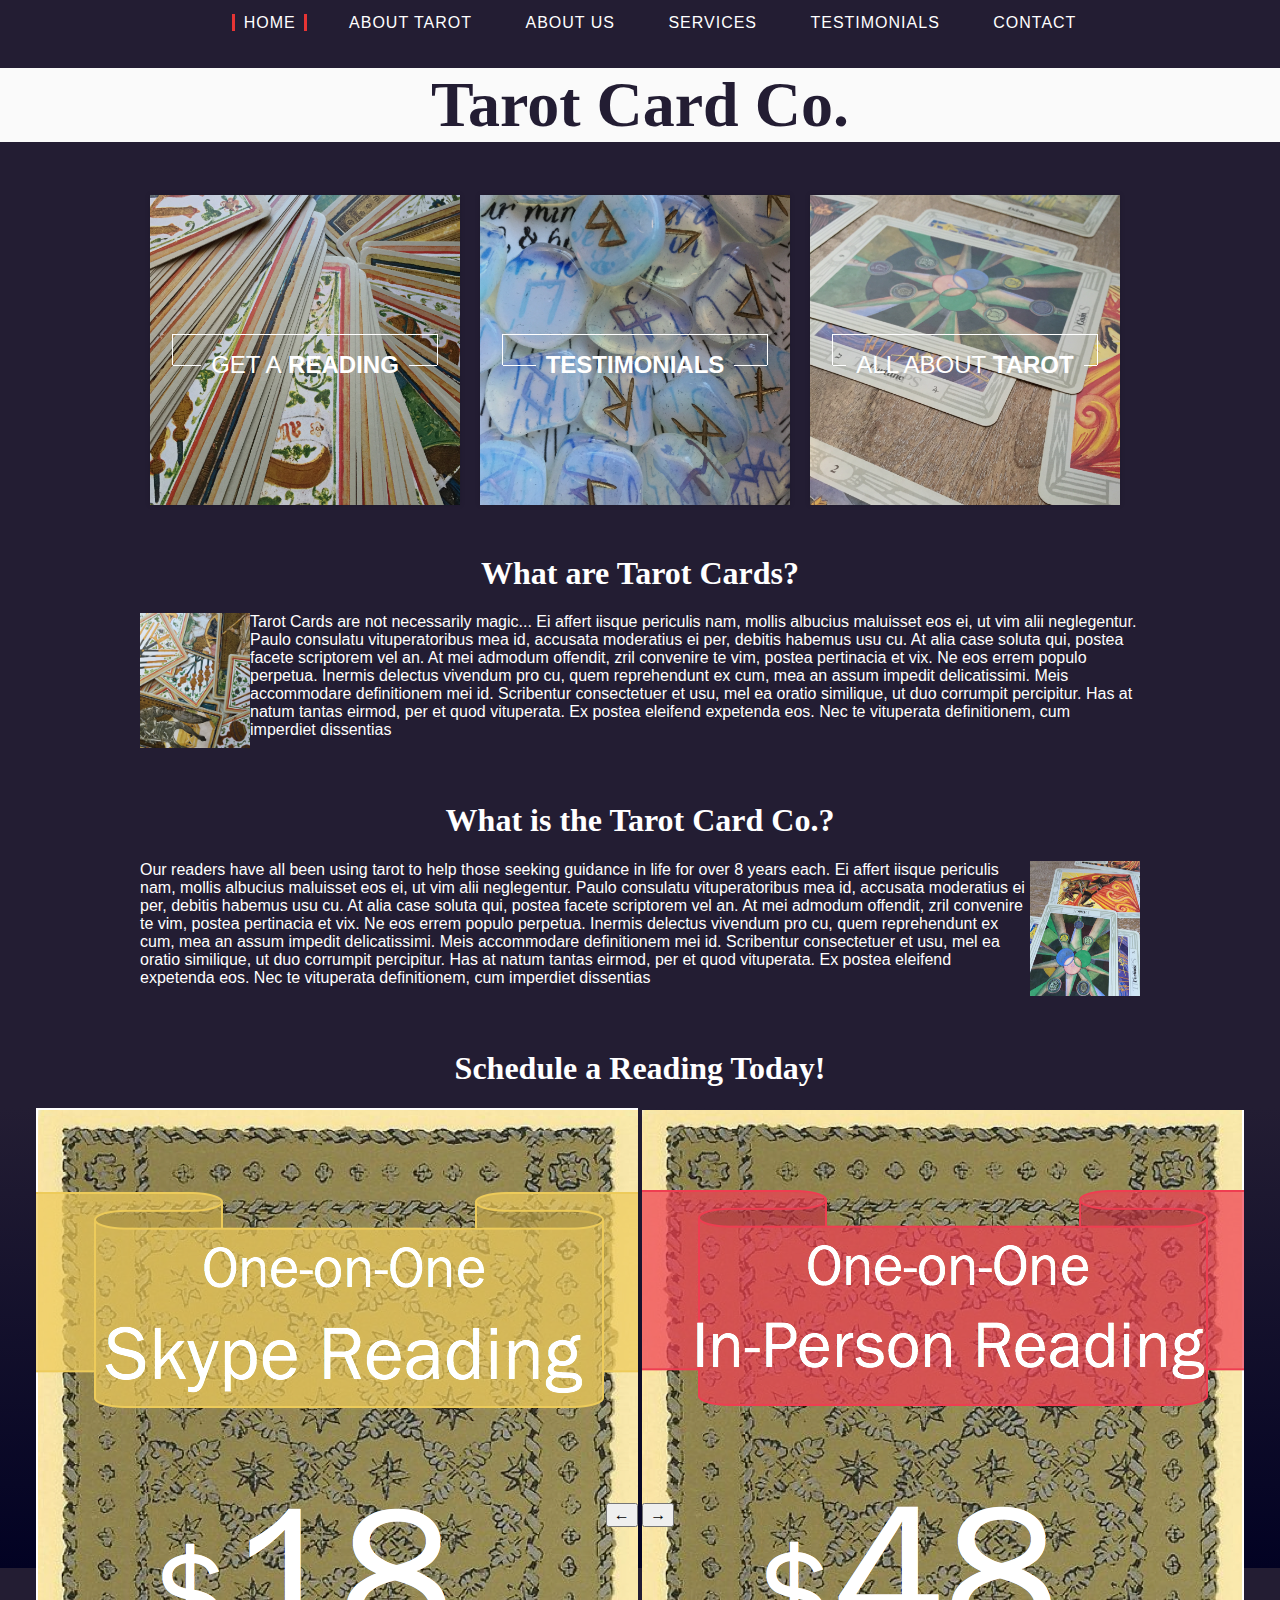
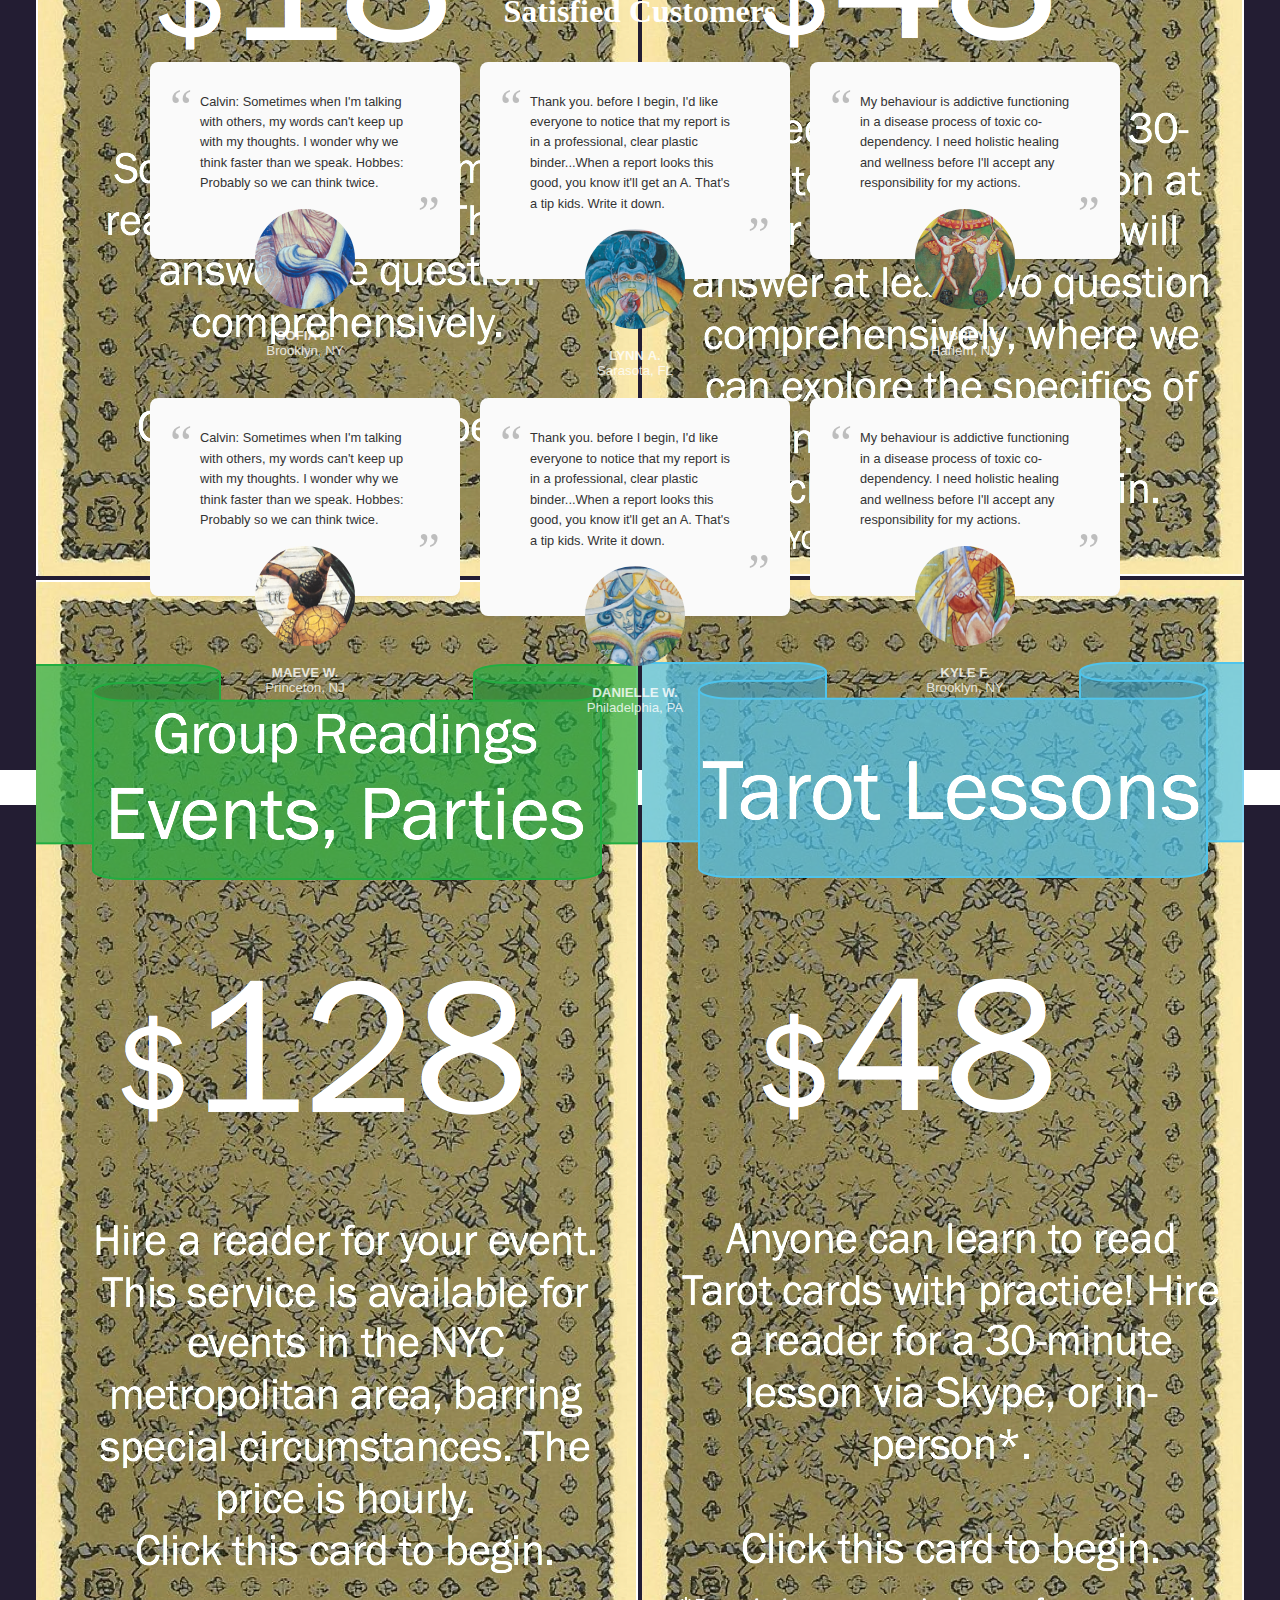
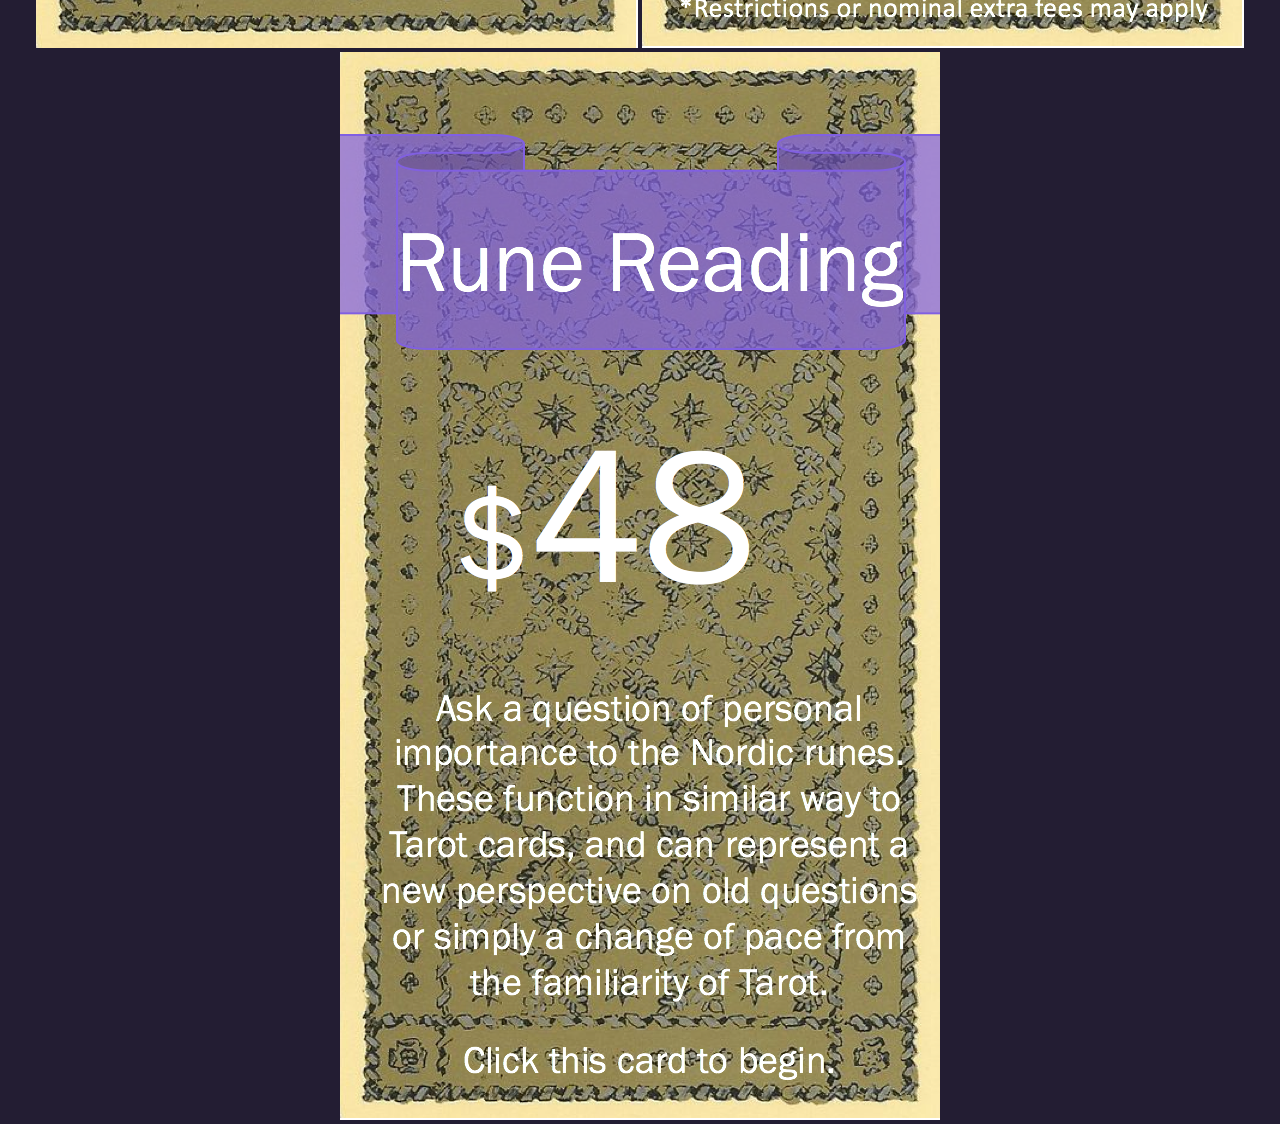
<file: index.html>
<!DOCTYPE html>
<html>
<head>
  <title>Tarot Card Co.</title>
  <link rel="stylesheet" type="text/css" href="css/styles.css">
  <link rel="stylesheet" type="text/css" href="css/normalize.css">
  <meta charset="UTF-8">
</head>
  <body>
<!--   FOR THE NAV BAR -->
    <div id="menu">
      <ul class="snip1198">
        <li class="current"><a href="#title1">Home</a></li>
        <li><a href="#aboutTarot">About Tarot</a></li>
        <li><a href="#aboutUs">About Us</a></li>
        <li><a href="#services">Services</a></li>
        <li><a href="#testimonialsheader">Testimonials</a></li>
        <li><a href="mailto:tarotcardco@gmail.com">Contact</a></li>
      </ul>
    </div>

    <div id="spacemaker"></div>

    <h1 id="title1">Tarot Card Co.</h1>

<!-- FOR THE HOME PAGE INTERACTABLES -->
   <div id="homepage">
    <figure id="schedulebox" class="snip1200" >
      <img src="img/homepage1.jpg" alt="Deck Cross-section" />
      <figcaption>
        <p>Schedule a reading for any question in your life.</p>
        <div class="heading">
          <h2>Get a<span> Reading</span></h2>
        </div>
      </figcaption>
      <a href="#"></a>
    </figure>
    <figure class="snip1200">
      <img src="img/homepage2.jpg" alt="Resting Runes" />
      <figcaption>
        <p>Read testimonials of satisfied customers</p>
        <div class="heading">
          <h2><span>Testimonials</span></h2>
        </div>
      </figcaption>
      <a href="#"></a>
    </figure>
    <figure class="snip1200">
      <img src="img/homepage3.jpg" alt="Tarot Spread" />
      <figcaption>
        <p>Learn about Tarot cards and how they can positively affect your life.</p>
        <div class="heading">
          <h2>All About<span> Tarot</span></h2>
        </div>
      </figcaption>
      <a href="#"></a>
    </figure>
   </div>     

   <h1 id="aboutTarot" class="headers">What are Tarot Cards?</h1>

    <div id="aboutTarot" class="about">
      <img class="aboutPic" src="img/tarotpile.jpg" alt="A selection of tarot cards on display" width="110px" height="135px" align="left"/>
      <p> Tarot Cards are not necessarily magic... Ei affert iisque periculis nam, mollis albucius maluisset eos ei, ut vim alii neglegentur. Paulo consulatu vituperatoribus mea id, accusata moderatius ei per, debitis habemus usu cu. At alia case soluta qui, postea facete scriptorem vel an. At mei admodum offendit, zril convenire te vim, postea pertinacia et vix. Ne eos errem populo perpetua.

      Inermis delectus vivendum pro cu, quem reprehendunt ex cum, mea an assum impedit delicatissimi. Meis accommodare definitionem mei id. Scribentur consectetuer et usu, mel ea oratio similique, ut duo corrumpit percipitur. Has at natum tantas eirmod, per et quod vituperata.

      Ex postea eleifend expetenda eos. Nec te vituperata definitionem, cum imperdiet dissentias
      </p>
    </div>

    <h1 id="#aboutUs" class="headers">What is the Tarot Card Co.?</h1>

    <div id="aboutUs" class="about">
      <p><img class="aboutPic" src="img/tarotSpread.jpg" alt="A selection of tarot cards on display" width="110px" height="135px" align="right"/> Our readers have all been using tarot to help those seeking guidance in life for over 8 years each. Ei affert iisque periculis nam, mollis albucius maluisset eos ei, ut vim alii neglegentur. Paulo consulatu vituperatoribus mea id, accusata moderatius ei per, debitis habemus usu cu. At alia case soluta qui, postea facete scriptorem vel an. At mei admodum offendit, zril convenire te vim, postea pertinacia et vix. Ne eos errem populo perpetua.

      Inermis delectus vivendum pro cu, quem reprehendunt ex cum, mea an assum impedit delicatissimi. Meis accommodare definitionem mei id. Scribentur consectetuer et usu, mel ea oratio similique, ut duo corrumpit percipitur. Has at natum tantas eirmod, per et quod vituperata.

      Ex postea eleifend expetenda eos. Nec te vituperata definitionem, cum imperdiet dissentias
      </p>
    </div>

    <h1 id="services" class="headers">Schedule a Reading Today!</h1>

  <div class="wrap">
    <div id="showcase" class="noselect">
      <img src="img/SkypeReading.png" alt="Skype Reading">
      <img src="img/InPersonReading.png" alt="In-Person Reading">
      <img src="img/GroupReading.png" alt="Group Reading">
      <img src="img/TarotLessons.png" alt="Tarot Lessons">
      <img src="img/RunicReading.png" alt="Reading by Runes">
    </div>
    <div>
      <div id="leftRight">
        <button class="left">
          ←
        </button>
        <button class="right">
          →
        </button>
      </div>
    </div>
    </div>


<!-- for the testimonials section -->
    <h1 id="testimonialsheader" class="headers">Satisfied Customers</h1>
    <div id="testimonials">    
      <figure class="snip1192">
        <blockquote>Calvin: Sometimes when I'm talking with others, my words can't keep up with my thoughts. I wonder why we think faster than we speak. Hobbes: Probably so we can think twice. </blockquote>
        <div class="author">
          <img src="img/test1.jpg"/>
          <h5>Sofia D. <span> Brooklyn, NY</span></h5>
        </div>
      </figure>
      <figure class="snip1192 hover">
        <blockquote>Thank you. before I begin, I'd like everyone to notice that my report is in a professional, clear plastic binder...When a report looks this good, you know it'll get an A. That's a tip kids. Write it down.</blockquote>
        <div class="author">
          <img src="img/test2.jpg"/>
          <h5>Lynn A.<span> Sarasota, FL</span></h5>
        </div>
      </figure>
      <figure class="snip1192">
        <blockquote>My behaviour is addictive functioning in a disease process of toxic co-dependency. I need holistic healing and wellness before I'll accept any responsibility for my actions.</blockquote>
        <div class="author">
          <img src="img/test3.jpg"/>
          <h5>Aubrey V.<span> Harlem, NY</span></h5>
        </div>
      </figure>
      <figure id="secondRow" class="snip1192">
        <blockquote>Calvin: Sometimes when I'm talking with others, my words can't keep up with my thoughts. I wonder why we think faster than we speak. Hobbes: Probably so we can think twice. </blockquote>
        <div class="author">
          <img src="img/test4.jpg"/>
          <h5>Maeve W.<span> Princeton, NJ</span></h5>
        </div>
      </figure>
      <figure class="snip1192 hover">
        <blockquote>Thank you. before I begin, I'd like everyone to notice that my report is in a professional, clear plastic binder...When a report looks this good, you know it'll get an A. That's a tip kids. Write it down.</blockquote>
        <div class="author">
          <img src="img/test8.jpg"/>
          <h5>Danielle W.<span> Philadelphia, PA</span></h5>
        </div>
      </figure>
      <figure class="snip1192">
        <blockquote>My behaviour is addictive functioning in a disease process of toxic co-dependency. I need holistic healing and wellness before I'll accept any responsibility for my actions.</blockquote>
        <div class="author">
          <img src="img/test6.jpg"/>
          <h5>Kyle F.<span> Brooklyn, NY</span></h5>
        </div>
      </figure>
     </div>

  <div id="footer">
    <footer>

    </footer>
  </div>
  
    <script src="js/jquery-2.1.4.js"></script>
    <script src="js/index.js"></script>

  </body>
</html>
</file>
<file: css/styles.css>
@font-face {
  font-family: "NexaRust";
  src: "fonts/NexaRustSans-Black-Free.otf";
}

@import url(https://fonts.googleapis.com/css?family=Raleway:400,500,800);

h1 {
  color: #231D33;
  text-align: center;
  font-family: 'NexaRust', 'Raleway', Georgia;
  font-size: 3.5em;
  margin: 0.79em 0;
}

br {
  color: white;
  background-color: white;
}

li a {
  color: black;
}

body {
  background-color: #231D33;
}

#footer {
  height: 35px;
  width: 100%;
  background-color: white;
  margin-top: 45px;
  float: left;
}

#title1 {
  font-weight: bold;
  font-size: 4em;
  background-color: #fafafa;
}

.headers {
  color: white;
  margin-top: 50px;
}

#spacemaker {
  height: 25px;
  width: 100%;
}

.about {
  color: white;
  width: 1000px;
  margin-left: auto;
  margin-right: auto;
  height: 139px;
}

.aboutpic {
  border: 2px;
  margin: 2px;
}

/*FOR SITE-WIDE NAVE BAR*/
@import url(https://fonts.googleapis.com/css?family=Raleway:400,500);
.snip1198 {
  font-family: 'Raleway', Arial, sans-serif;
  text-align: center;
  text-transform: uppercase;
  font-weight: 500;
  letter-spacing: 1px;
}
.snip1198 * {
  -webkit-box-sizing: border-box;
  box-sizing: border-box;
  -webkit-transition: all 0.35s ease;
  transition: all 0.35s ease;
}
.snip1198 li {
  display: inline-block;
  list-style: outside none none;
  margin: 0.4em 0.8em;
  padding: 0;
}
.snip1198 a {
  padding: 0 0.7em;
  color: white;
  position: relative;
  text-decoration: none;
}
.snip1198 a:before {
  position: absolute;
  content: '';
  -webkit-transition: all 0.35s ease;
  transition: all 0.35s ease;
  opacity: 0;
  left: 15%;
  right: 15%;
  top: 0;
  bottom: 0;
  border-left: 3px solid #E63434;
  border-right: 3px solid #E63434;
}
.snip1198 a:hover,
.snip1198 .current a {
  color: white;
}
.snip1198 a:hover:before,
.snip1198 .current a:before {
  opacity: 1;
  left: 0;
  right: 0;
}

/*FOR INDEX.HTML*/
#homepage {
  width: 1000px;
  height: 320px;
  margin-left: auto;
  margin-right: auto;
}

#menu {
  height: 50px;
  width: 100%;
  position: fixed;
  z-index: 999;
  background-color: #231D33;
  border-color: #231D33;
  overflow: scroll;
  margin-top: -8px;
  margin-bottom: 0px;
}


figure.snip1200 {
  font-family: 'Raleway', Arial, sans-serif;
  position: relative;
  float: left;
  overflow: hidden;
  margin: 10px 1%;
  min-width: 220px;
  max-width: 310px;
  max-height: 310px;
  width: 100%;
  background: #000000;
  color: #ffffff;
  text-align: center;
  box-shadow: 0 0 5px rgba(0, 0, 0, 0.15);
  font-size: 16px;
}

figure.snip1200 * {
  -webkit-box-sizing: border-box;
  box-sizing: border-box;
  -webkit-transition: all 0.45s ease-in-out;
  transition: all 0.45s ease-in-out;
}
figure.snip1200 img {
  max-width: 100%;
  position: relative;
  opacity: 0.9;
}
figure.snip1200 figcaption {
  position: absolute;
  top: 45%;
  left: 7%;
  right: 7%;
  bottom: 45%;
  border: 1px solid white;
  border-width: 1px 1px 0;
}
figure.snip1200 .heading {
  overflow: hidden;
  -webkit-transform: translateY(50%);
  transform: translateY(50%);
  position: absolute;
  bottom: 0;
  width: 100%;
}
figure.snip1200 h2 {
  display: table;
  margin: 0 auto;
  padding: 0 10px;
  position: relative;
  text-align: center;
  width: auto;
  text-transform: uppercase;
  font-weight: 400;
}
figure.snip1200 h2 span {
  font-weight: 800;
}
figure.snip1200 h2:before,
figure.snip1200 h2:after {
  position: absolute;
  display: block;
  width: 1000%;
  height: 1px;
  content: '';
  background: white;
  top: 50%;
}
figure.snip1200 h2:before {
  left: -1000%;
}
figure.snip1200 h2:after {
  right: -1000%;
}
figure.snip1200 p {
  top: 50%;
  -webkit-transform: translateY(-50%);
  transform: translateY(-50%);
  position: absolute;
  width: 100%;
  padding: 0 20px;
  margin: 0;
  opacity: 0;
  line-height: 1.6em;
  font-size: 0.9em;
}
figure.snip1200 a {
  left: 0;
  right: 0;
  top: 0;
  bottom: 0;
  position: absolute;
  z-index: 1;
}
figure.snip1200:hover img,
figure.snip1200.hover img {
  opacity: 0.25;
  -webkit-transform: scale(1.1);
  transform: scale(1.1);
}
figure.snip1200:hover figcaption,
figure.snip1200.hover figcaption {
  top: 7%;
  bottom: 7%;
}
figure.snip1200:hover p,
figure.snip1200.hover p {
  opacity: 1;
  -webkit-transition-delay: 0.35s;
  transition-delay: 0.35s;
}

/*FOR TESTIMONIALS.HTML*/
@import url(https://maxcdn.bootstrapcdn.com/font-awesome/4.4.0/css/font-awesome.min.css);
@import url(https://fonts.googleapis.com/css?family=Raleway:400,800);

#testimonials {
  width: 1000px;
  margin-left: auto;
  margin-right: auto;
}

#secondRow {
  float: left;
  clear: left;
}

figure.snip1192 {
  font-family: 'Raleway', Arial, sans-serif;
  position: relative;
  float: left;
  overflow: hidden;
  margin: 10px 1%;
  min-width: 220px;
  max-width: 310px;
  width: 100%;
  color: #333;
  text-align: left;
  box-shadow: none !important;
}
figure.snip1192 * {
  -webkit-box-sizing: border-box;
  box-sizing: border-box;
}
figure.snip1192 img {
  max-width: 100%;
  height: 100px;
  width: 100px;
  border-radius: 50%;
  margin-bottom: 15px;
  display: inline-block;
  z-index: 1;
  position: relative;
}
figure.snip1192 blockquote {
  margin: 0;
  display: block;
  border-radius: 8px;
  position: relative;
  background-color: #fafafa;
  padding: 30px 50px 65px 50px;
  font-size: 0.8em;
  font-weight: 500;
  margin: 0 0 -50px;
  line-height: 1.6em;
  box-shadow: 0 0 5px rgba(0, 0, 0, 0.15);
}
figure.snip1192 blockquote:before,
figure.snip1192 blockquote:after {
  font-family: 'FontAwesome';
  content: "\201C";
  position: absolute;
  font-size: 50px;
  opacity: 0.3;
  font-style: normal;
}
figure.snip1192 blockquote:before {
  top: 35px;
  left: 20px;
}
figure.snip1192 blockquote:after {
  content: "\201D";
  right: 20px;
  bottom: 35px;
}
figure.snip1192 .author {
  margin: 0;
  text-transform: uppercase;
  text-align: center;
  color: #ffffff;
}
figure.snip1192 .author h5 {
  opacity: 0.8;
  margin: 0;
  font-weight: 800;
}
figure.snip1192 .author h5 span {
  font-weight: 400;
  text-transform: none;
  display: block;
}
/*For the carousel*/

/*#carousel .cloud9-item, #buttons button {
  cursor: pointer;
}
*/

    .cloud9-item {
      height: 300px;
      width: 180px;
    }

    #showcase {
      height: 460px;
      background: #16235e;
      background: -moz-linear-gradient(top, ##231D33 0%, #020223 100%); /* FF3.6+ */
      background: -webkit-gradient(linear, left top, left bottom, color-stop(0%,#16235e), color-stop(100%,#020223)); /* Chrome, Safari4+ */
      background: -webkit-linear-gradient(top, #231D33 0%, #020223 100%); /* Chrome10+, Safari5.1+ */
      background: -o-linear-gradient(top, #231D33 0%, #020223 100%); /* Opera 11.10+ */
      background: -ms-linear-gradient(top, #231D33 0%, #020223 100%); /* IE10+ */
      background: linear-gradient(to bottom, #231D33 0%, #020223 100%); /* W3C */
      /*-webkit-box-shadow: 0px 0px 13px 5px black;
      -moz-box-shadow: 0px 0px 13px 5px orange;
      box-shadow: 0px 0px 13px 5px orange;
      -webkit-border-radius: 8px;
      -moz-border-radius: 8px;
      border-radius: 8px;*/
      margin-left: auto;
      margin-right: auto;
      text-align: center;
      margin-top: 10px;
    }
    #item-title {
      color: #F31414;
      font-size: 29px;
      letter-spacing: 0.13em;
      text-shadow: 1px 1px 6px #C72B2B;
      text-align: center;
      margin-top: 30px;
      margin-bottom: 22px;
    }
    #nav {
      text-align: center;
    }
    #nav > button {
      width: 64px;
      height: 36px;
      color: #231D33;
      font: bold 16px arial;
      text-align: center;
      margin: 5px;
      text-shadow: 0px 1px 0px #f5f5f5;
      background: white;
      border: solid 2px rgba(0, 0, 0, 0.4);
      -webkit-border-radius: 5px;
      -moz-border-radius: 5px;
      border-radius: 5px;
      -webkit-box-shadow: 0 0 9px 1px rgba(0, 0, 0, 0.4);
      -moz-box-shadow: 0 0 9px 1px rgba(0, 0, 0, 0.4);
      box-shadow: 0 0 9px 1px rgba(0, 0, 0, 0.4);
      cursor: pointer;
    }
    #nav > button:active,
    #nav > button.down {
      background: #dfdfdf;
      border: solid 2px rgba(0, 0, 0, 0.6);
      box-shadow: none;
    }

    #leftRight {
      margin-top: -65px;
      height: 40px;
      width: 70px;
      text-align: center;
      margin-right: auto;
      margin-left: auto;
    }
</file>
